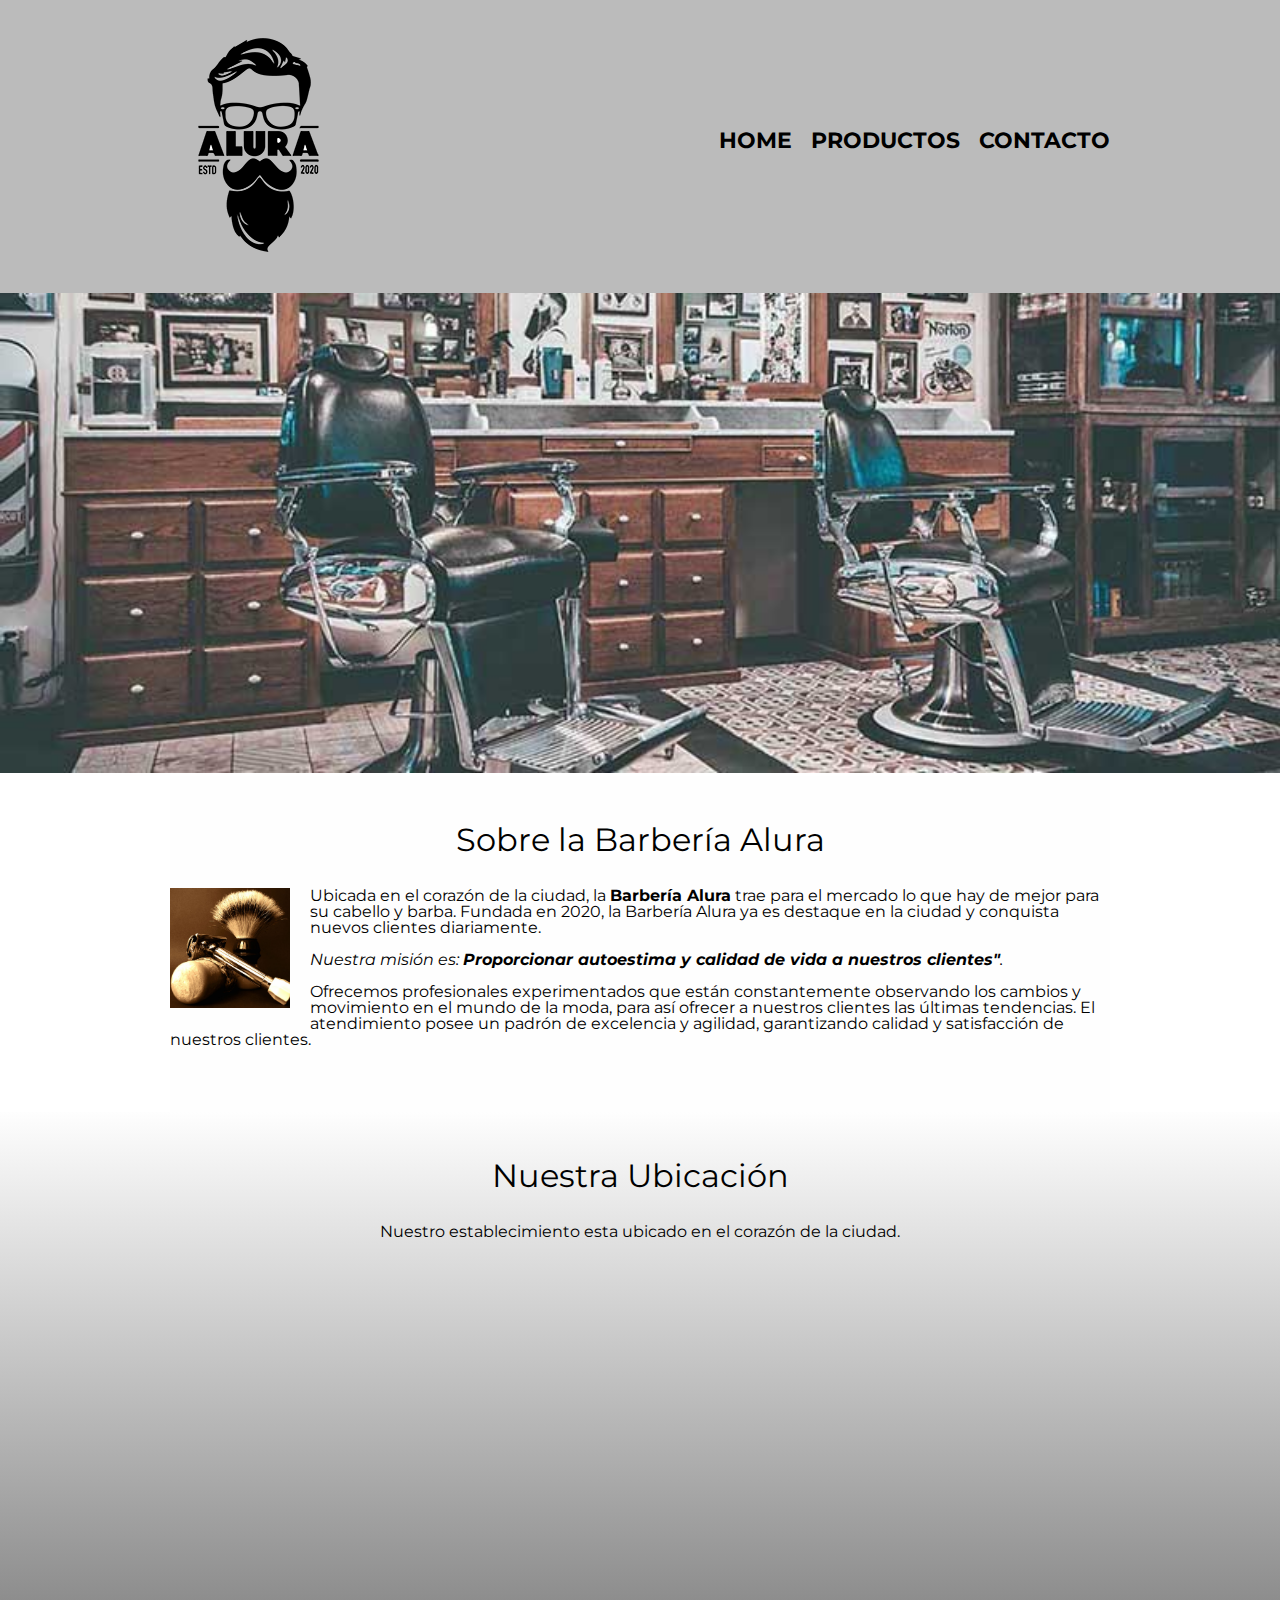
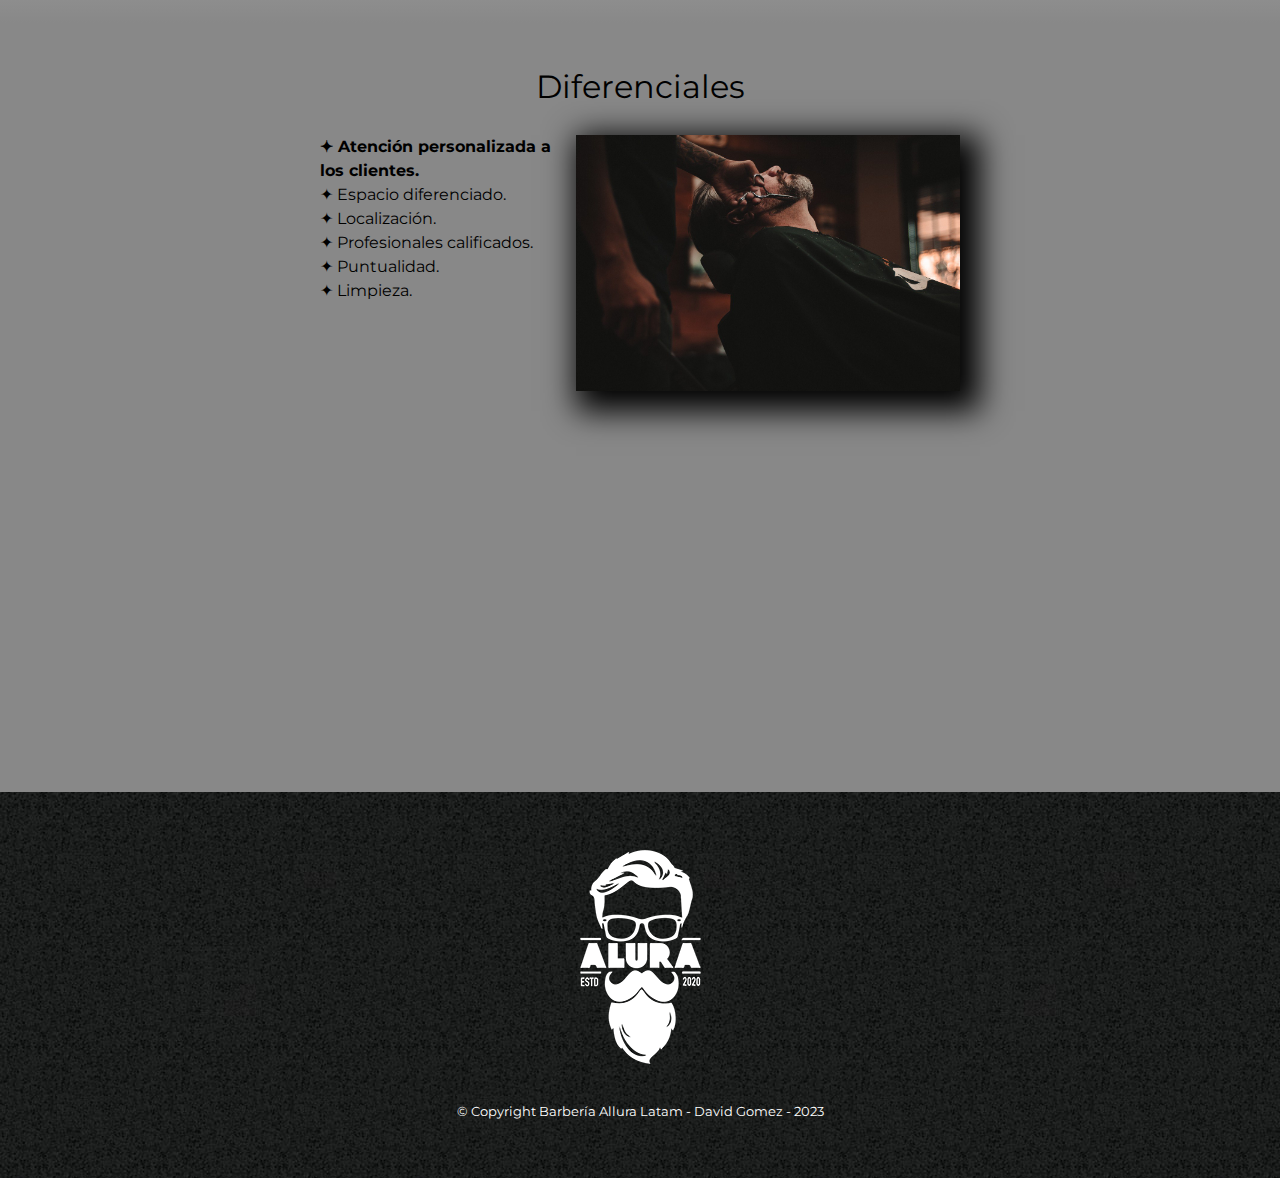
<file: index.html>
<!DOCTYPE html>
<html lang="es">

<head>
  <meta charset="UTF-8" />
  <meta name="viewport" content="width=device-width, initial-scale=1.0" />
  <title>Barberia Allura LATAM</title>
  <link rel="stylesheet" href="reset.css">
  <link rel="stylesheet" href="style.css" />
  <link rel="preconnect" href="https://fonts.googleapis.com">
  <link rel="preconnect" href="https://fonts.gstatic.com" crossorigin>
  <link href="https://fonts.googleapis.com/css2?family=Montserrat:wght@300&display=swap" rel="stylesheet">

</head>

<body>

  <header>
    <div class="box">
      <h1><img src="./img/logo.png" alt="logo barbería Alura"></h1>
      <nav>
        <ul class="navigation">
          <li><a href="./index.html">Home</a></li>
          <li><a href="./products.html">Productos</a></li>
          <li><a href="./contact.html">Contacto</a></li>
        </ul>
      </nav>
    </div>
  </header>

  <img class="banner" src="./img/banner.jpg" />

  <main>

    <section class="principal">
      <h2 class="titulo-principal">Sobre la Barbería Alura</h2>

      <img class="utensilios" src="./img/utensilios.jpg" alt="Utensilios de un barbero">

      <p>
        Ubicada en el corazón de la ciudad, la
        <strong>Barbería Alura</strong> trae para el mercado lo que hay de mejor
        para su cabello y barba. Fundada en 2020, la Barbería Alura ya es
        destaque en la ciudad y conquista nuevos clientes diariamente.
      </p>

      <p id="mision">
        <em>
          Nuestra misión es:
          <strong>Proporcionar autoestima y calidad de vida a nuestros
            clientes"</strong>.
        </em>
      </p>

      <p>
        Ofrecemos profesionales experimentados que están constantemente
        observando los cambios y movimiento en el mundo de la moda, para así
        ofrecer a nuestros clientes las últimas tendencias. El atendimiento
        posee un padrón de excelencia y agilidad, garantizando calidad y
        satisfacción de nuestros clientes.
      </p>
    </section>

    <section class="mapa">
      <h3 class="titulo-principal">Nuestra Ubicación</h3>
      <p>Nuestro establecimiento esta ubicado en el corazón de la ciudad. </p>

      <div class="mapa-google">
        <iframe
          src="https://www.google.com/maps/embed?pb=!1m18!1m12!1m3!1d3117.505457910913!2d-1.1167508793144658!3d38.614251499121245!2m3!1f0!2f0!3f0!3m2!1i1024!2i768!4f13.1!3m3!1m2!1s0xd63fdb649856e19%3A0x14116785fbe18314!2sBas%C3%ADlica%20de%20la%20Pur%C3%ADsima%20Concepci%C3%B3n!5e0!3m2!1ses!2ses!4v1706548271561!5m2!1ses!2ses"
          width="100%" height="300" style="border:0;" allowfullscreen="" loading="lazy"
          referrerpolicy="no-referrer-when-downgrade"></iframe>
      </div>

    </section>

    <section class="diferenciales">
      <h3 class="titulo-principal">Diferenciales</h3>

      <div class="contenido-diferencial">
        <ul class="lista-diferencial">
          <li class="items">Atención personalizada a los clientes.</li>
          <li class="items">Espacio diferenciado.</li>
          <li class="items">Localización.</li>
          <li class="items">Profesionales calificados.</li>
          <li class="items">Puntualidad.</li>
          <li class="items">Limpieza.</li>
        </ul><img class="imagen-diferencial" src="./img/diferenciales.jpg">
      </div>
      <div class="video">
        <iframe width="100%" height="315" src="https://www.youtube.com/embed/wcVVXUV0YUY?si=op7MHEz1UCCpZY9T"
          title="YouTube video player" frameborder="0"
          allow="accelerometer; autoplay; clipboard-write; encrypted-media; gyroscope; picture-in-picture; web-share"
          allowfullscreen></iframe>
      </div>
    </section>

  </main>
  <footer>
    <img src="./img/logo-blanco.png" alt="logo barbería Alura">
    <p class="copyright">&copy Copyright Barbería Allura Latam - David Gomez - 2023</p>
  </footer>
</body>

</html>
</file>
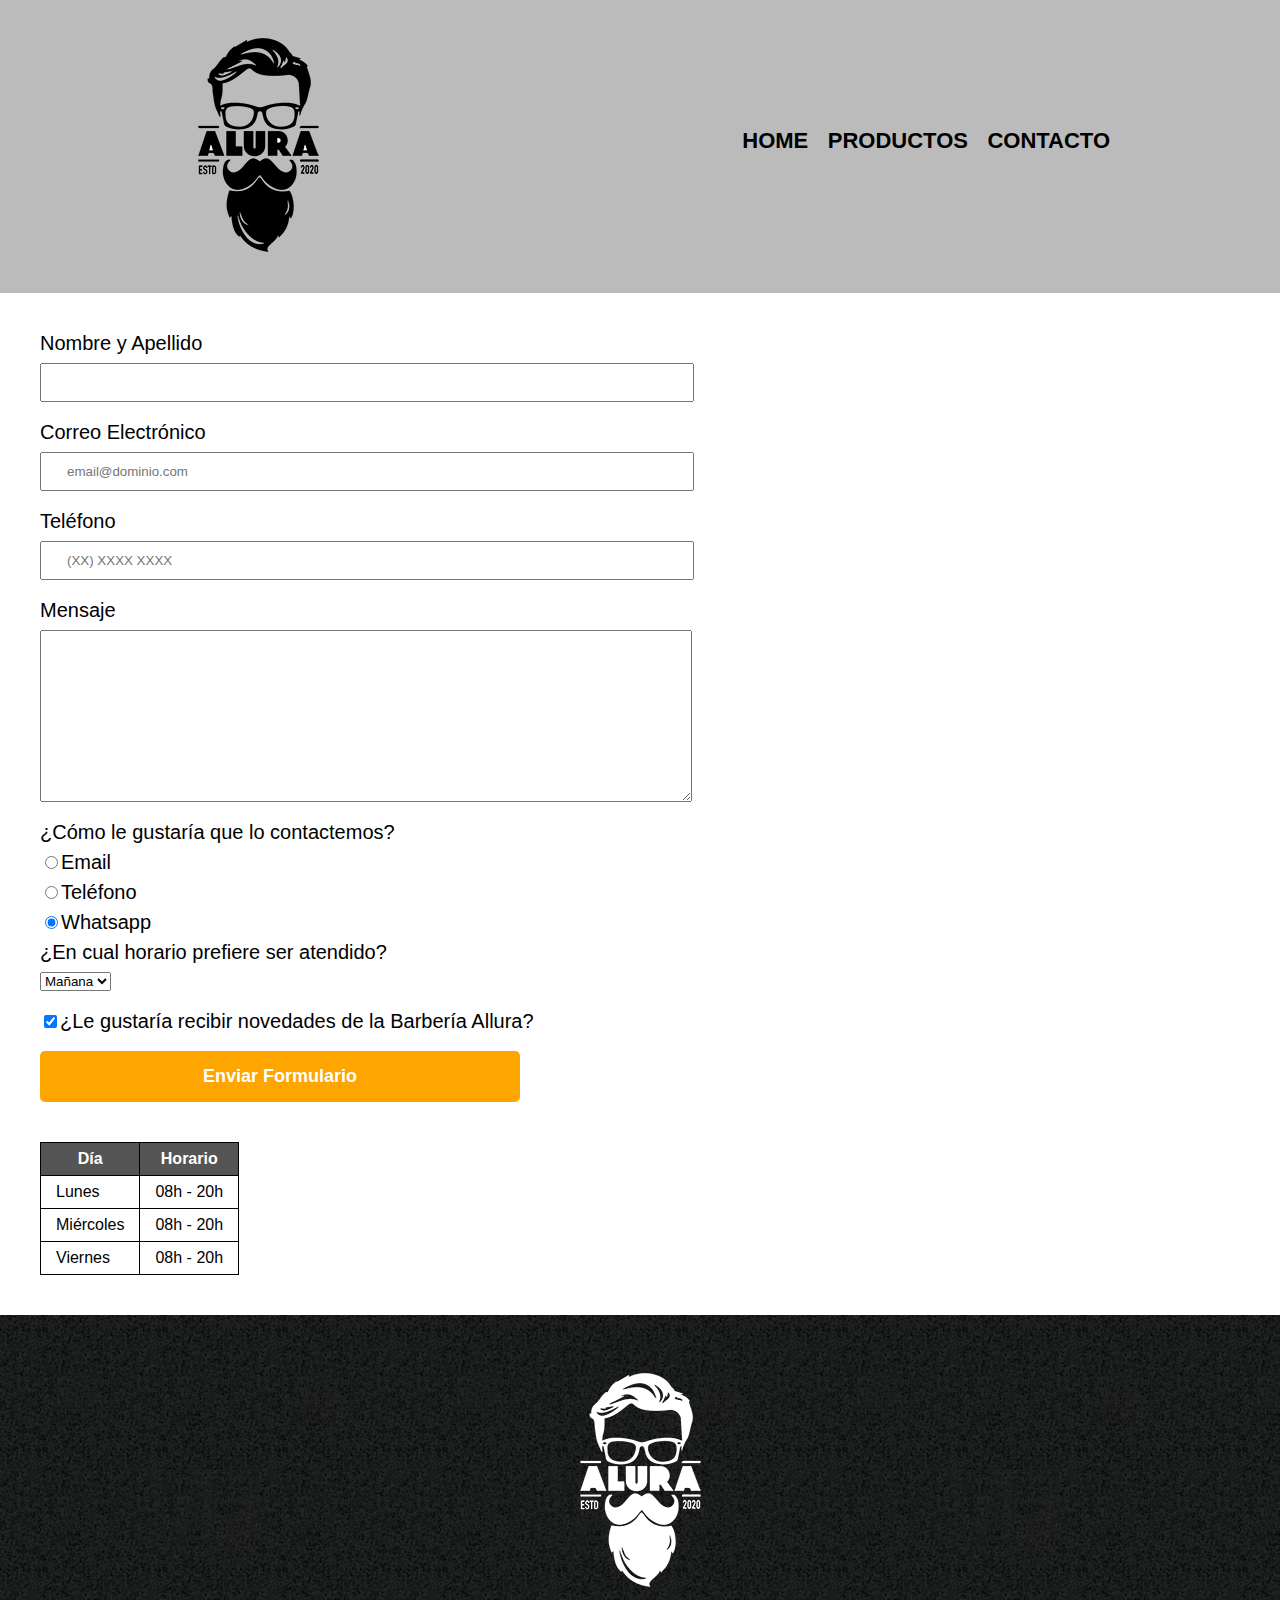
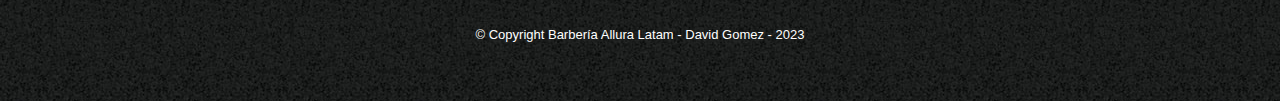
<file: contact.html>
<!DOCTYPE html>
<html lang="es">

<head>
    <meta charset="UTF-8">
    <meta name="viewport" content="width=device-width, initial-scale=1.0">
    <title>Contacto - Barbería Allura</title>
    <link rel="stylesheet" href="reset.css">
    <link rel="stylesheet" href="style.css">
</head>

<body>
    <header>
        <div class="box">
            <h1><img src="./img/logo.png" alt="logo barbería Alura"></h1>
            <nav>
                <ul class="navigation">
                    <li><a href="./index.html">Home</a></li>
                    <li><a href="./products.html">Productos</a></li>
                    <li><a href="./contact.html">Contacto</a></li>
                </ul>
            </nav>
        </div>
    </header>
    <main>
        <form>
            <label for="nombre-apellido">Nombre y Apellido</label>
            <input class="input-padron" type="text" id="nombre-apellido" required>

            <label for="email">Correo Electrónico</label>
            <input class="input-padron" type="email" id="email" required placeholder="email@dominio.com">

            <label for="telefono">Teléfono</label>
            <input class="input-padron" type="tel" id="telefono" required placeholder="(XX) XXXX XXXX">

            <label for="mensaje">Mensaje</label>
            <textarea class="input-padron" id="mensaje" cols="70" rows="10" required></textarea>

            <fieldset>
                <legend>¿Cómo le gustaría que lo contactemos?</legend>

                <label for="radio-email"><input type="radio" value="email" id="radio-email"
                        name="contacto">Email</label>


                <label for="radio-telefono"><input type="radio" value="telefono" id="radio-telefono"
                        name="contacto">Teléfono</label>


                <label for="radio-whatsapp"><input type="radio" value="whatsapp" id="radio-whatsapp" name="contacto"
                        checked>Whatsapp</label>

            </fieldset>

            <fieldset>
                <legend>¿En cual horario prefiere ser atendido?</legend>
                <select>
                    <option>Mañana</option>
                    <option>Tarde</option>
                    <option>Noche</option>
                </select>
            </fieldset>

            <label class="checkbox"><input type="checkbox" checked>¿Le gustaría recibir novedades de la Barbería
                Allura?</label>

            <input type="submit" value="Enviar Formulario" class="enviar">

        </form>

        <table>
            <thead>
                <tr>
                    <th>Día</th>
                    <th>Horario</th>
                </tr>
            </thead>

            <tbody>
                <tr>
                    <td>Lunes</td>
                    <td>08h - 20h</td>
                </tr>

                <tr>
                    <td>Miércoles</td>
                    <td>08h - 20h</td>
                </tr>

                <tr>
                    <td>Viernes</td>
                    <td>08h - 20h</td>
                </tr>
            </tbody>


        </table>

    </main>
    <footer>
        <img src="./img/logo-blanco.png" alt="logo barbería Alura">
        <p class="copyright">&copy Copyright Barbería Allura Latam - David Gomez - 2023</p>
    </footer>
</body>

</html>
</file>
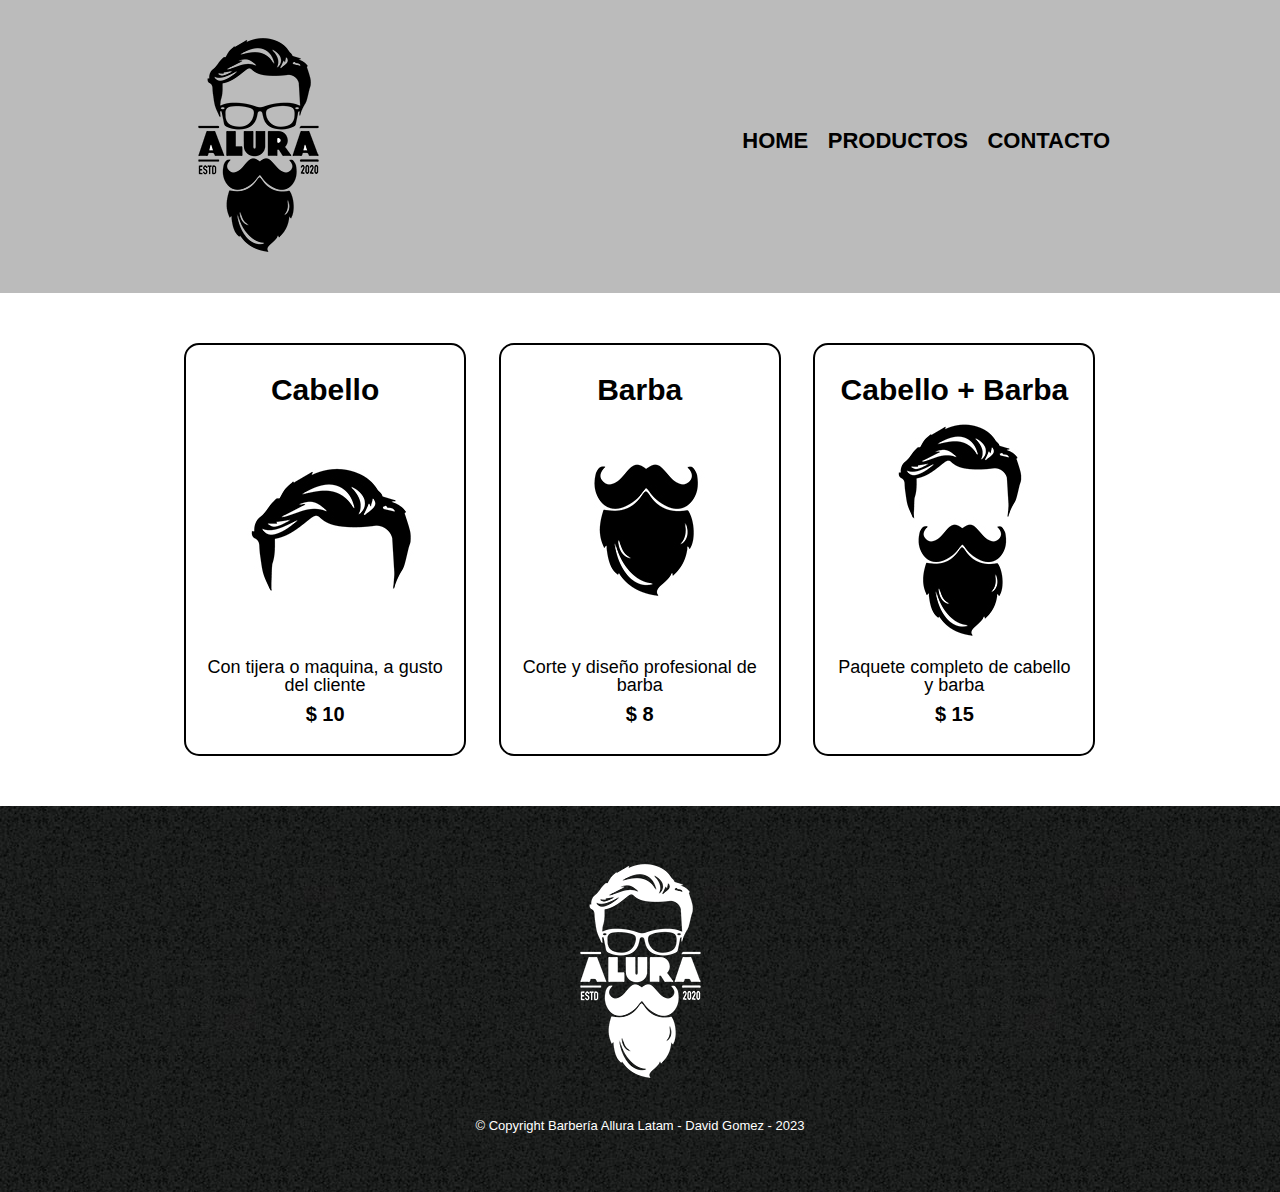
<file: products.html>
<!DOCTYPE html>
<html lang="es">

<head>
    <meta charset="UTF-8">
    <meta name="viewport" content="width=device-width, initial-scale=1.0">
    <title>Productos - Barbería Allura</title>
    <link rel="stylesheet" href="reset.css">
    <link rel="stylesheet" href="style.css">
</head>

<body>
    <header>
        <div class="box">
            <h1><img src="./img/logo.png"></h1>
            <nav>
                <ul class="navigation">
                    <li><a href="./index.html">Home</a></li>
                    <li><a href="./products.html">Productos</a></li>
                    <li><a href="./contact.html">Contacto</a></li>
                </ul>
            </nav>
        </div>
    </header>
    <main>
        <ul class="products">
            <li>
                <h2>Cabello</h2>
                <img src="./img/cabello.jpg">
                <p class="description-product">Con tijera o maquina, a gusto del cliente</p>
                <p class="price">$ 10</p>
            </li>

            <li>
                <h2>Barba</h2>
                <img src="./img/barba.jpg">
                <p class="description-product">Corte y diseño profesional de barba</p>
                <p class="price">$ 8</p>
            </li>

            <li>
                <h2>Cabello + Barba</h2>
                <img src="./img/cabello+barba.jpg">
                <p class="description-product">Paquete completo de cabello y barba</p>
                <p class="price">$ 15</p>
            </li>
        </ul>
    </main>
    <footer>
        <img src="./img/logo-blanco.png">
        <p class="copyright">&copy Copyright Barbería Allura Latam - David Gomez - 2023</p>
    </footer>
</body>

</html>
</file>
<file: style.css>
body {
    font-family: 'Montserrat', sans-serif;
}

header {
    background-color: #BBBBBB;
    padding: 20px 0;
}

.box {
    width: 940px;
    position: relative;
    margin: 0 auto;
}

nav {
    position: absolute;
    top: 110px;
    right: 0;
}

nav li {
    display: inline;
    margin: 0 0 0 15px;
}

nav a {
    text-transform: uppercase;
    color: black;
    font-weight: bold;
    font-size: 22px;
    text-decoration: none;
}

nav a:hover {
    color: #c78c19;
}

.products {
    width: 940px;
    margin: 0 auto;
    padding: 50px;
}

.products li {
    display: inline-block;
    text-align: center;
    width: 30%;
    vertical-align: top;
    /*background: #CCCCCC;*/
    margin: 0 1.5%;
    padding: 30px 20px;
    box-sizing: border-box;
    border-color: black;
    border-width: 2px;
    border-style: solid;
    border-radius: 15px;
}

.products li:hover {
    border-color: #c78c19;
}

.products li:active {
    border-color: #088c19;
}

.products h2 {
    font-size: 30px;
    font-weight: bold;
}

/* Como tiene predominancia el h2 con el li:hover aplicado a h2 - modifico el comportamiento*/
.products li:hover h2 {
    font-size: 33px;
}

.description-product {
    font-size: 18px;
}

.price {
    font-size: 20px;
    font-weight: bold;
    margin-top: 10px;
}

footer {
    text-align: center;
    background: url(./img/bg.jpg);
    padding: 40px;
}

.copyright {
    color: white;
    font-size: 13px;
    margin: 20px;
}

/*
main {
    width: 940px;
    margin: 0 auto;
}
*/

form {
    margin: 40px 40px;
}

form label,
form legend {
    display: block;
    font-size: 20px;
    margin: 0 0 10px;
}

.input-padron {
    display: block;
    margin: 0 0 20px;
    padding: 10px 25px;
    width: 50%;
}

.checkbox {
    margin: 20px 0;
}

.enviar {
    width: 40%;
    padding: 15px 0;
    font-size: 18px;
    font-weight: bold;
    color: white;
    background: orange;
    border: none;
    border-radius: 5px;
    transition: 1s all;
    cursor: pointer;
}

.enviar:hover {
    background: darkorange;
    transform: scale(1.2);
}

table {
    margin: 40px 40px;
}

thead {
    background: #555555;
    color: white;
    font-weight: bold;
}

td,
th {
    border: 1px solid black;
    padding: 8px 15px;
}

/*CSS para index.html*/

.banner {
    width: 100%;
}

.principal {
    background: #FEFEFE;
    padding: 3em 0;
    width: 940px;
    margin: 0 auto;
}

.titulo-principal {
    text-align: center;
    font-size: 2em;
    /*2veces el tamaño padron*/
    margin: 0 0 1em;
    clear: left;
}

/*pseudoelementos........

.titulo-principal::first-letter{
    font-weight: bold;
}

p::first-line{
    font-style: italic;
}
*/

.principal p {
    margin: 0 0 1em;
}

.principal strong {
    font-weight: bold;
}

.principal em {
    font-style: italic;
}

.utensilios {
    width: 120px;
    float: left;
    margin: 0 20px 20px 0;
}

.mapa {
    padding: 3em 0;
    background: linear-gradient(#FEFEFE, #888888);
}

.mapa p {
    margin: 0 0 2em;
    text-align: center;
}

.mapa-google {
    width: 940px;
    margin: 0 auto;
}


.diferenciales {
    padding: 3em 0;
    background: #888888;

}

.contenido-diferencial {
    width: 640px;
    margin: 0 auto;

}

.lista-diferencial {
    width: 40%;
    display: inline-block;
    /*Una al lado del otro*/
    vertical-align: top;
}

.items {
    line-height: 1.5;
}

.items::before {
    content: "✦ ";
}

.items:first-child {
    font-weight: bold;
}

.imagen-diferencial {
    width: 60%;
    transition: 400ms;
    box-shadow: 10px 10px 30px 10px black;
}

.imagen-diferencial:hover {
    opacity: 0.3;

}

.video {
    width: 560px;
    margin: 1em auto;
}

/*media query*/

@media screen and (max-width: 480px) {

    h1 {
        text-align: center;
    }

    nav {
        position: static;
    }

    .box,
    .principal,
    .mapa-google,
    .contenido-diferencial,
    .video {
        width: auto;
    }

    .lista-diferencial,
    .imagen-diferencial {
        width: 100%;
    }
}
</file>
